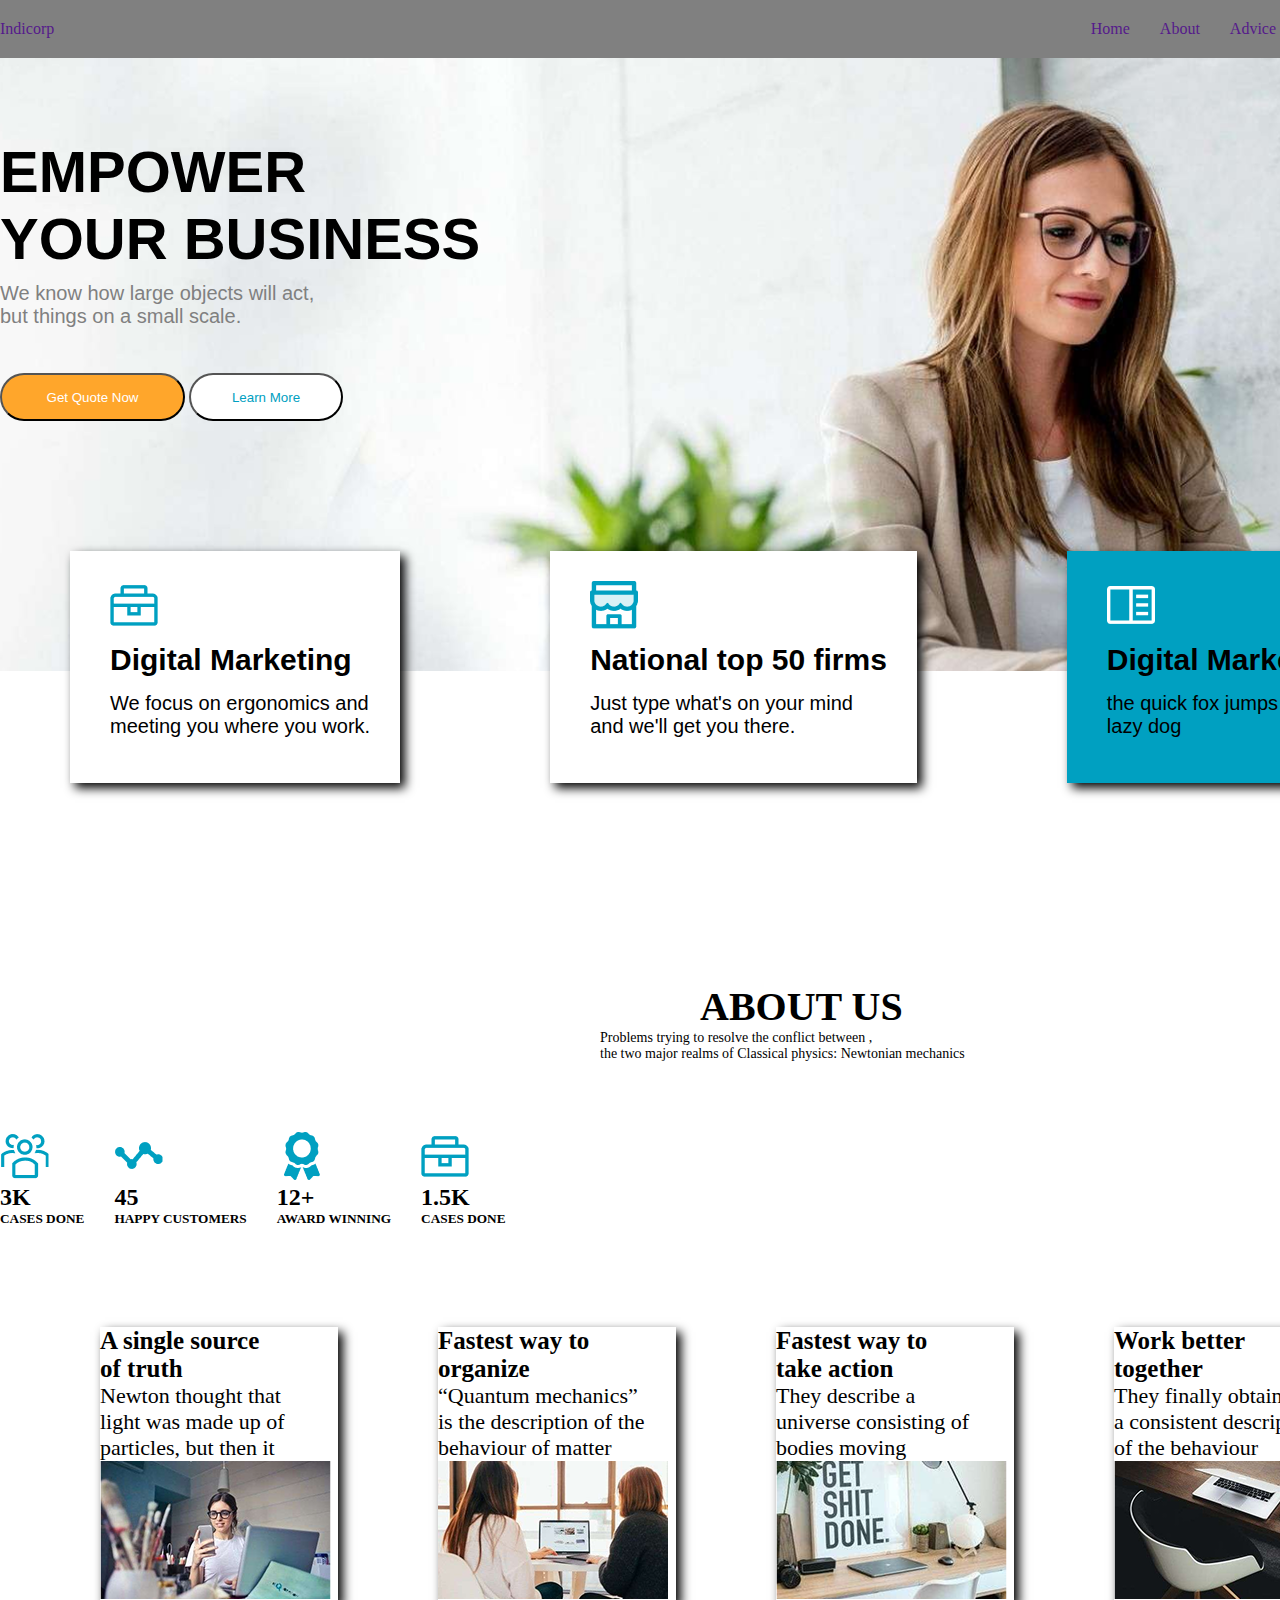
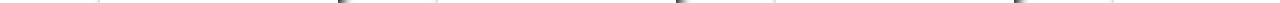
<file: index.html>
<!DOCTYPE html>
<html lang="en">
<head>
    <meta charset="UTF-8">
    <meta name="viewport" content="width=device-width, initial-scale=1.0">
    <title>Document</title>
    <link rel="stylesheet" href="./css/style.css">
</head>
<body>
 <header>
    <div class="container navbar">
     <a href="">Indicorp</a>
     <ul class="menus">
       <li> <a href="">Home</a></li>
       <li> <a href="">About</a></li>
        <li><a href="">Advice</a></li>
       <li> <a href="">Services</a></li>
        <li><a href="">Contact</a></li>
     </ul>
    </div>
 </header>
 
 <main>
    <section id="hero">
    <div class="container">
        <div >
            <h1 class="hero-title" >EMPOWER <br> YOUR BUSINESS</h1>
            <p class="hero-desc" >We know how large objects will act,<br>
            but things on a small scale.</p>
            <button class="btn">
                Get Quote Now
            </button>
            <button class="btnn">
                Learn More
            </button>
        </div>
    </div>
    </section>
    </main>

    <section id="statistik" >
        <div class="container parda">
           <div class="dilnura">
            <img src="./images/sumka1.png" alt="">
            <h3 class="oyna">Digital Marketing</h3>
            <p class="men">We focus on ergonomics and<br>
            meeting you where you work.</p>
           </div>
           <div class="dilnura">
            <img src="./images/sumka2.png" alt="">
            <h3 class="oyna">National top 50 firms</h3>
            <p class="men">Just type what's on your mind<br>
            and we'll get you there.</p>
           </div>
           <div class="dilnura dionur">
            <img src="./images/sumka3.png" alt="">
            <h3 class="oyna">Digital Marketing</h3>
            <p class="men">the quick fox jumps over the<br>
            lazy dog</p>
           </div>
        </div>
    </section>

    <section class="container">
        <div>
            <div class="">
                <h2 class="crazy">ABOUT US</h2>
                <p class="fruit">Problems trying to resolve the conflict between ,<br> the two major realms
                of Classical physics: Newtonian mechanics </p>
            </div>

        </div>
    </section>


     <section class="container">
        <div class="choynak">
            <div>
              <img src="./images/ab1.png" alt="">
              <h2>3K</h2>
              <h5>CASES DONE</h5>
            </div>
            <div>
                <img src="./images/ab2.png" alt="">
                <h2>45</h2>
                <h5>HAPPY CUSTOMERS</h5>
            </div>
            <div>
                <img src="./images/ab3.png" alt="">
                <h2>12+</h2>
                <h5>AWARD WINNING</h5>
            </div>
            <div>
                <img src="./images/sumka1.png" alt="">
                <h2>1.5K</h2>
                <h5>CASES DONE</h5>
            </div>
        </div>
     </section>


           <section class="container">
        <div class="vafli">
            <div class="learn">
                <h5 class="pult">A single source<br>
                of truth</h5>
                <p class="nos">Newton thought that<br>
                light was made up of <br>
                particles, but then it</p>
                <img src="./images/ad1.png" alt="">
            </div>
            <div class="learn">
            <h5 class="pult">Fastest way to <br>
            organize</h5>
            <p class="nos">“Quantum mechanics” <br>
            is the description of the <br>
            behaviour of matter</p>
            <img src="./images/ad2.png" alt="">
            </div>
            <div class="learn">
                <h5 class="pult">Fastest way to <br>
                take action</h5>
                <p class="nos">They describe a <br>
                universe consisting of <br>
                bodies moving</p>
                <img src="./images/ad3.png" alt="">
            </div>
            <div class="learn">
                <h5 class="pult">Work better <br>
                together</h5>
                <p class="nos">They finally obtained <br>
                a consistent description <br>
                of the behaviour</p>
                <img src="./images/ad4.png" alt="">
            </div>
        </div>

    </section>
</body>
</html>
</file>
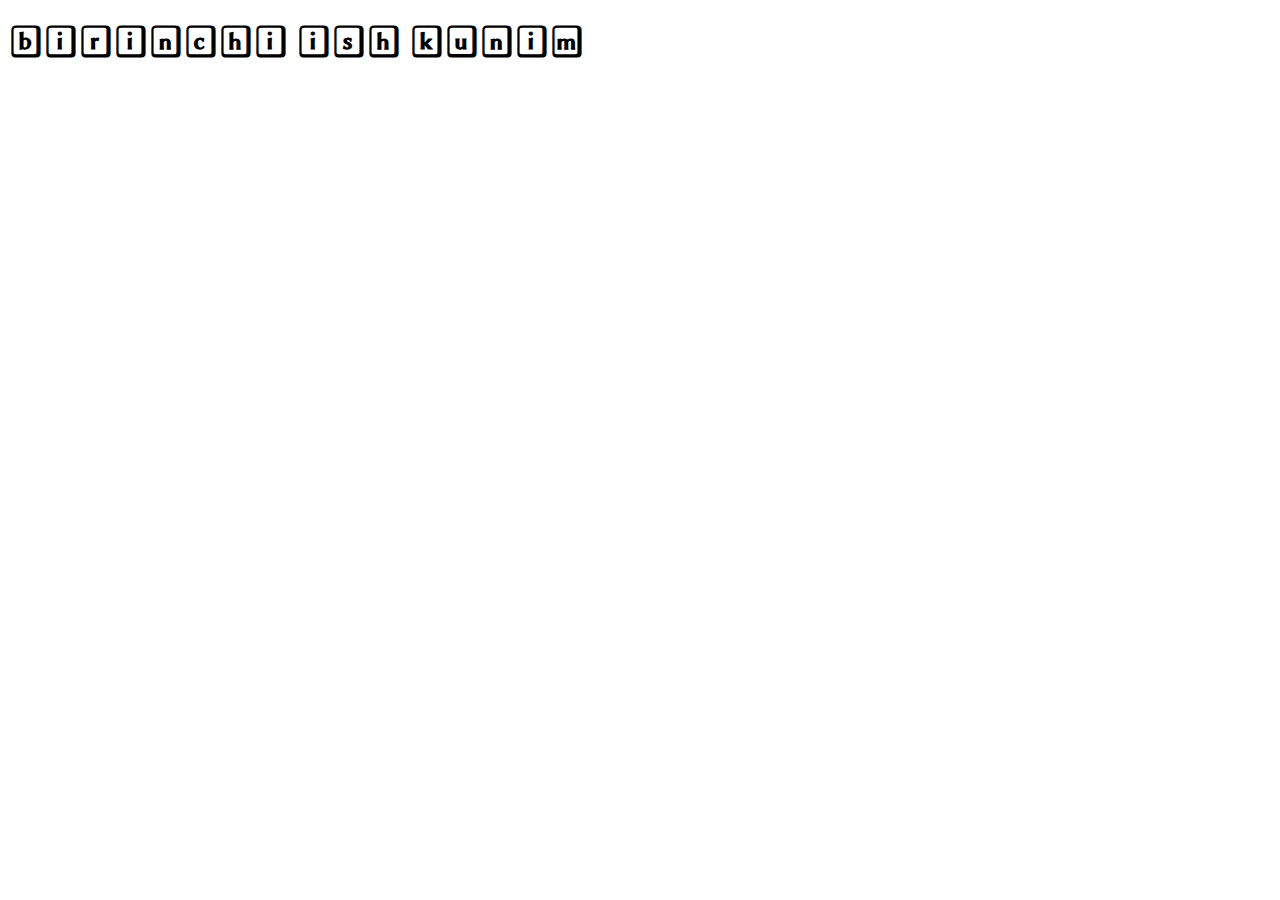
<file: 8 dars/index.html>
<!DOCTYPE html>
<html lang="en">
<head>
    <meta charset="UTF-8">
    <meta name="viewport" content="width=device-width, initial-scale=1.0">
    <title>Document</title>
    <link rel="stylesheet" href="./style.css">
</head>
<body>
   <h1> birinchi ish kunim</h1>
</body>
</html>
</file>
<file: css/style.css>
*{
    margin: 0;
    padding: 0;
    box-sizing: border-box;
}
a{
    text-decoration: none;
}
ul{
    list-style: none;
}
header{
    background-color: gray;
    padding-top: 20px;
    padding-bottom: 20px;
    background-attachment: fixed;
}
.container{
    width: 1440px;
    margin-left: auto;
    margin-right: auto;
}
.navbar{
    display: flex;
    align-items: center;
    justify-content: space-between;

}
.menus{
    display: flex;
    gap: 30px;
}
#hero{
padding-top: 80px;
padding-bottom: 250px;
    background-image: url("../images/hero\ rasmi.png");
    background-repeat: no-repeat;
    background-size: cover;
}
.hero-title{
    font-size: 58px;
    color: black;
    font-family: sans-serif;
}
.hero-desc{
    font-size: 20px;
    color: gray;
    padding-top: 10px;
    font-family: sans-serif;
}
.btn{
width: 185px;
height: 48px;
border-radius: 37px;
background-color: #FFA62B;
color: white;
margin-top: 45px;
}
.btnn{
width: 154px;
    height: 48px;
    border-radius: 37px;
    background-color: white;
    color: #00A0C1;
    margin-top: 45px;
    transition: 1s;
}
.btnn:hover{
    background-color:#FFA62B ;
}
.parda{
    display: flex;
    gap: 150px;
    padding-left: 70px;
    padding-bottom: 200px;
}
.men{
    font-size: 20px;
    padding-bottom: 15px;
    font-family: sans-serif;
}
.oyna{
    padding-top: 10px;
font-size: 30px;
padding-bottom: 15px;
font-family: sans-serif;
}
.dilnura{
    padding-top: 30px;
    background-color: white;
    padding-bottom: 30px;
    padding-left: 40px;
    padding-right: 30px;
    box-shadow: 5px 5px 10px;
}
.dionur{
    background-color: #00A0C1;
}
#statistik{
    margin-top: -120px;
}
.crazy{
    padding-left: 700px;
    font-size: 40px;
}
.fruit{
    padding-left: 600px;
    font-size: 14px;
    padding-bottom: 70px;
}
.vafli{
    display: flex;
    gap: 100px;
    padding-left: 100px;

}
.pult{
    font-size: 25px;
}
.nos{
    font-size: 22px;
}
.learn{
    width: 238px;
    height: 321;
    box-shadow: 5px 5px 10px black;
}
.choynak{
    display: flex;
    align-items: center;
    
    gap: 30px;
    padding-bottom: 100px;
}
</file>
<file: 8 dars/style.css>
@import url('https://fonts.googleapis.com/css2?family=Libertinus+Keyboard&display=swap');
 h1{
    font-family: "Libertinus Keyboard", system-ui;
 }
</file>
